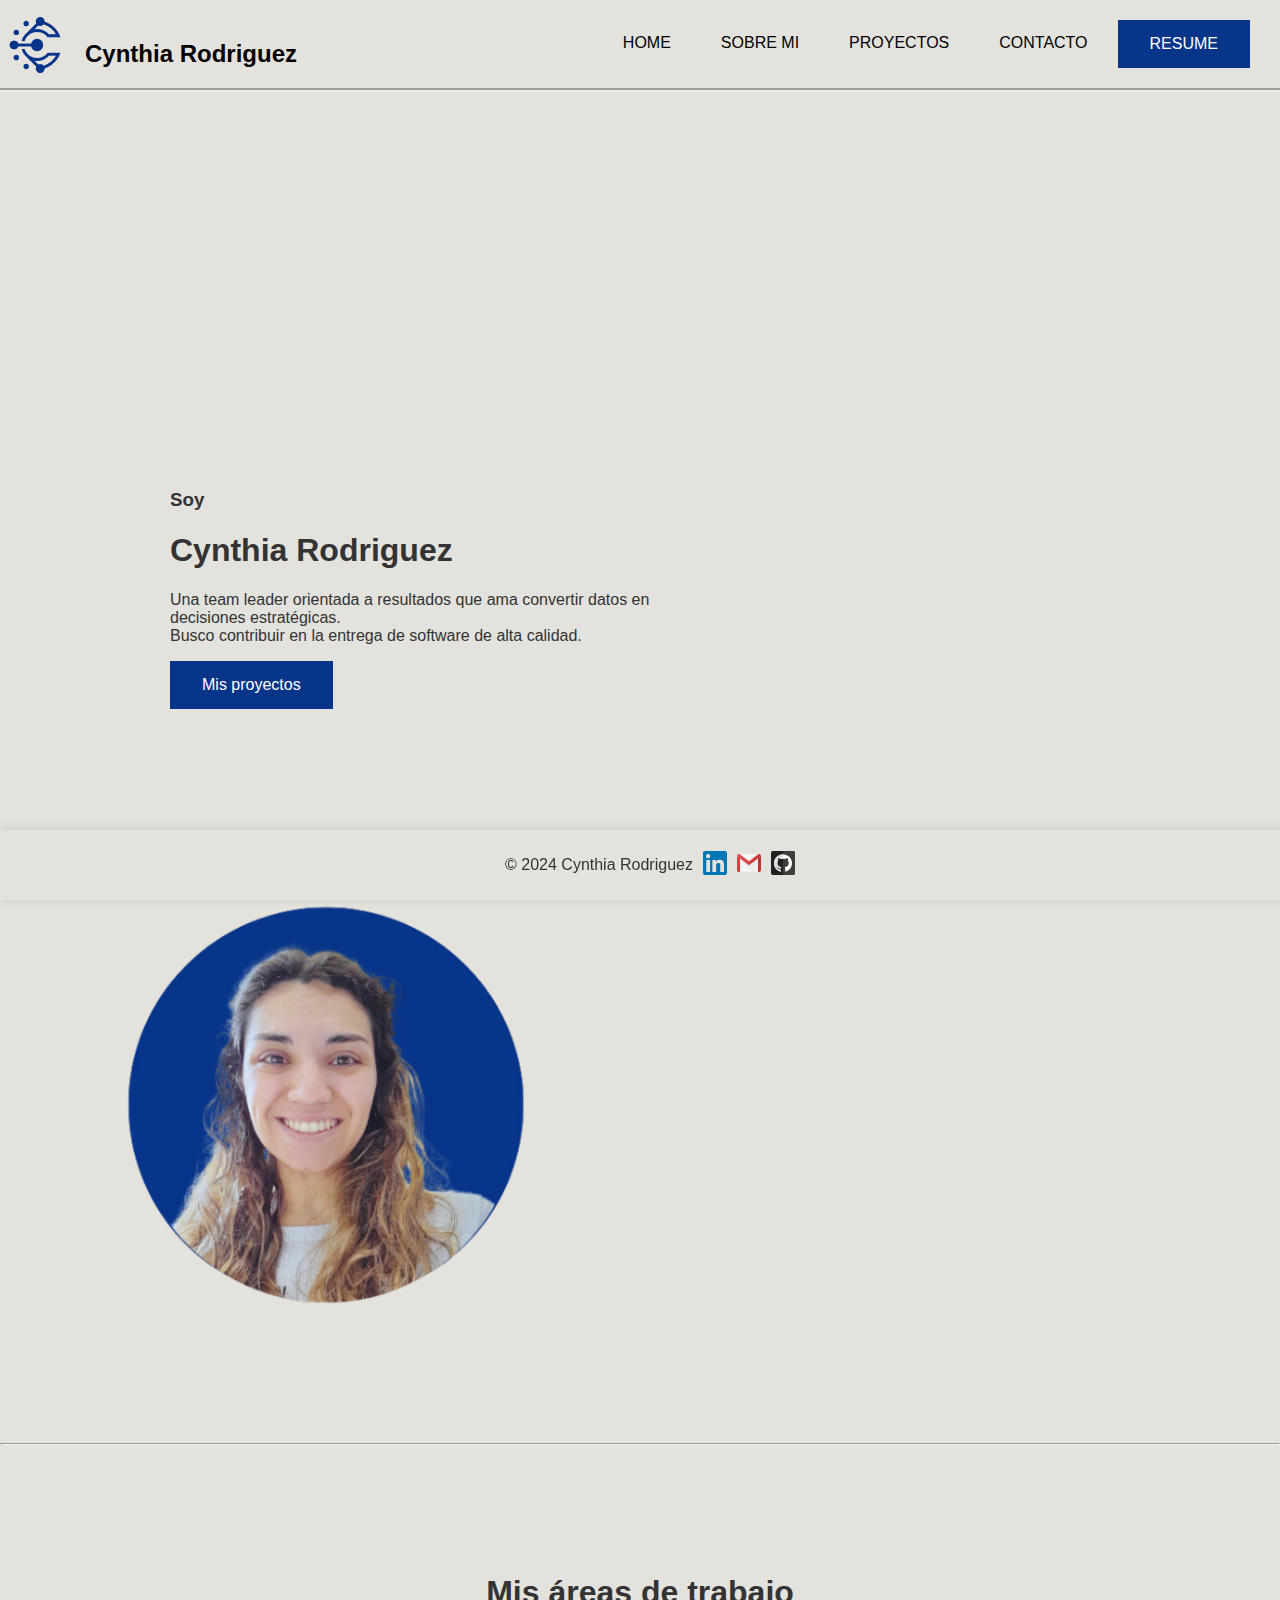
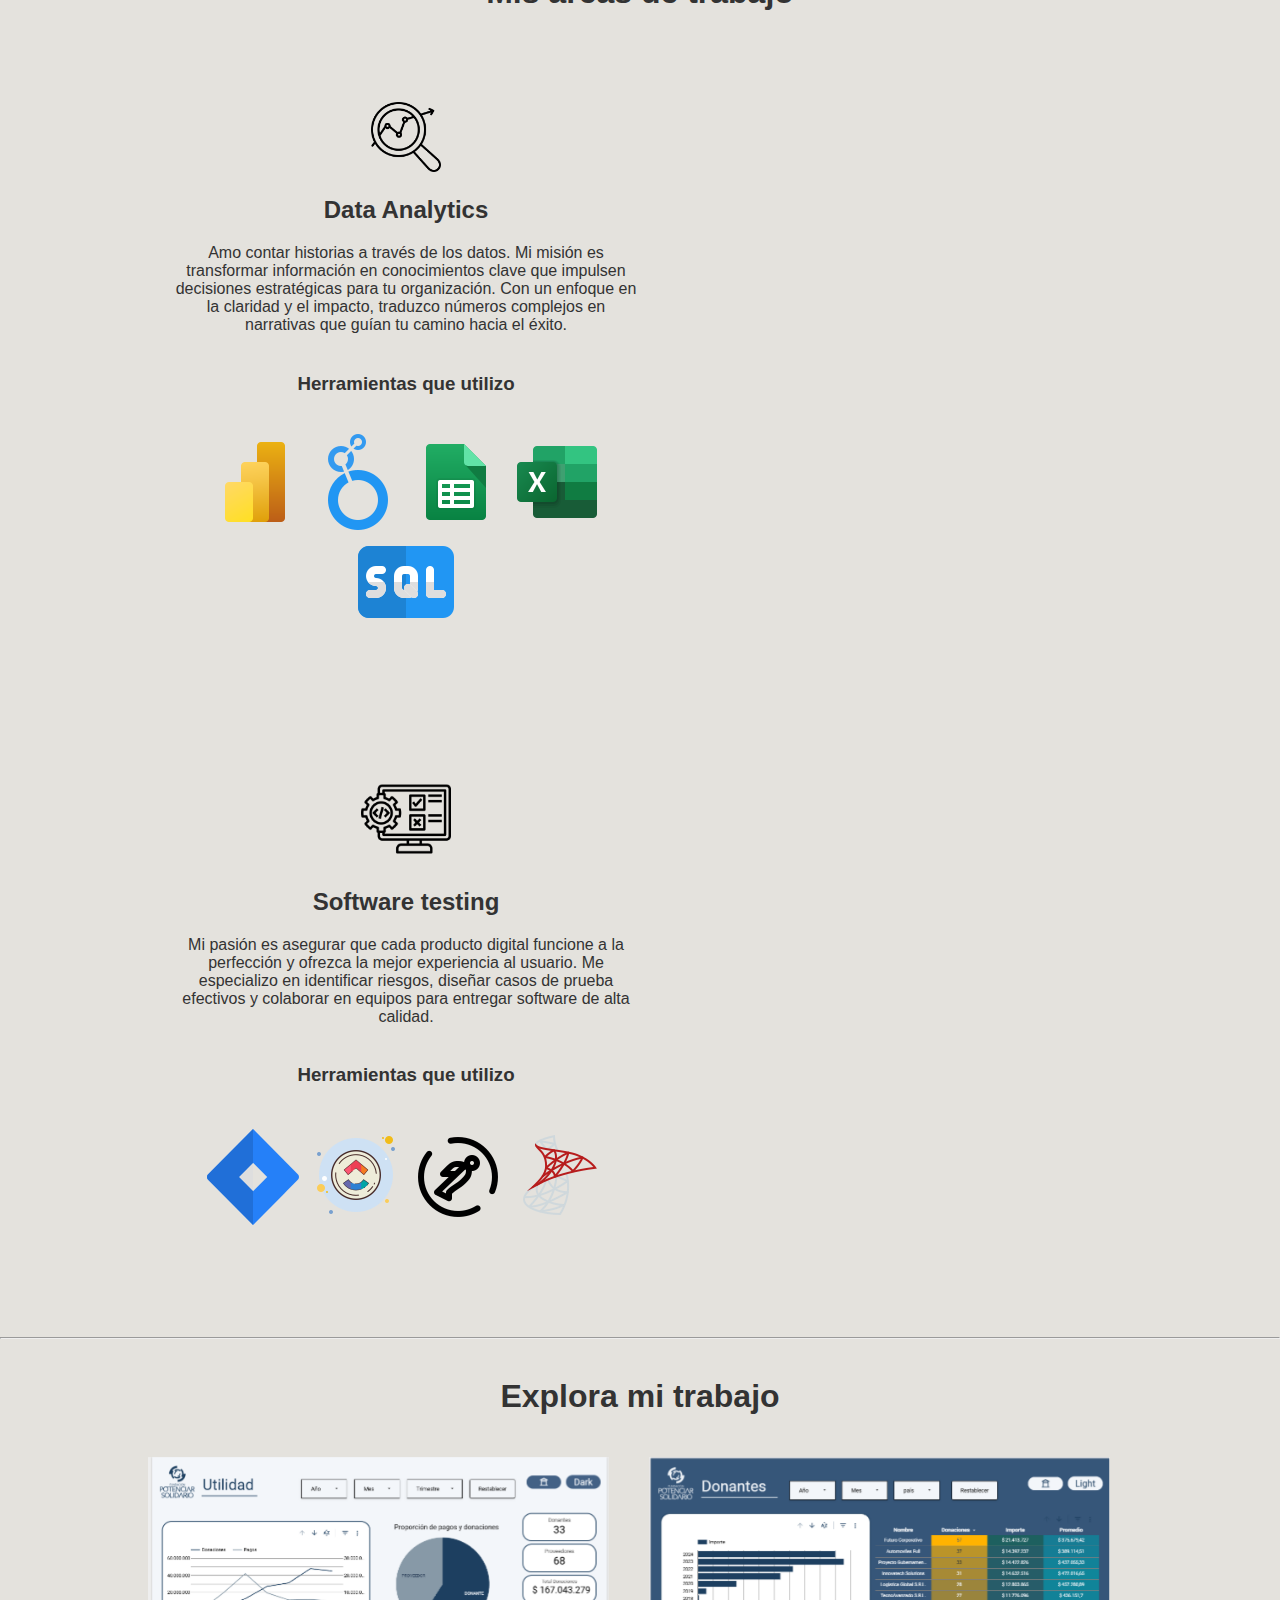
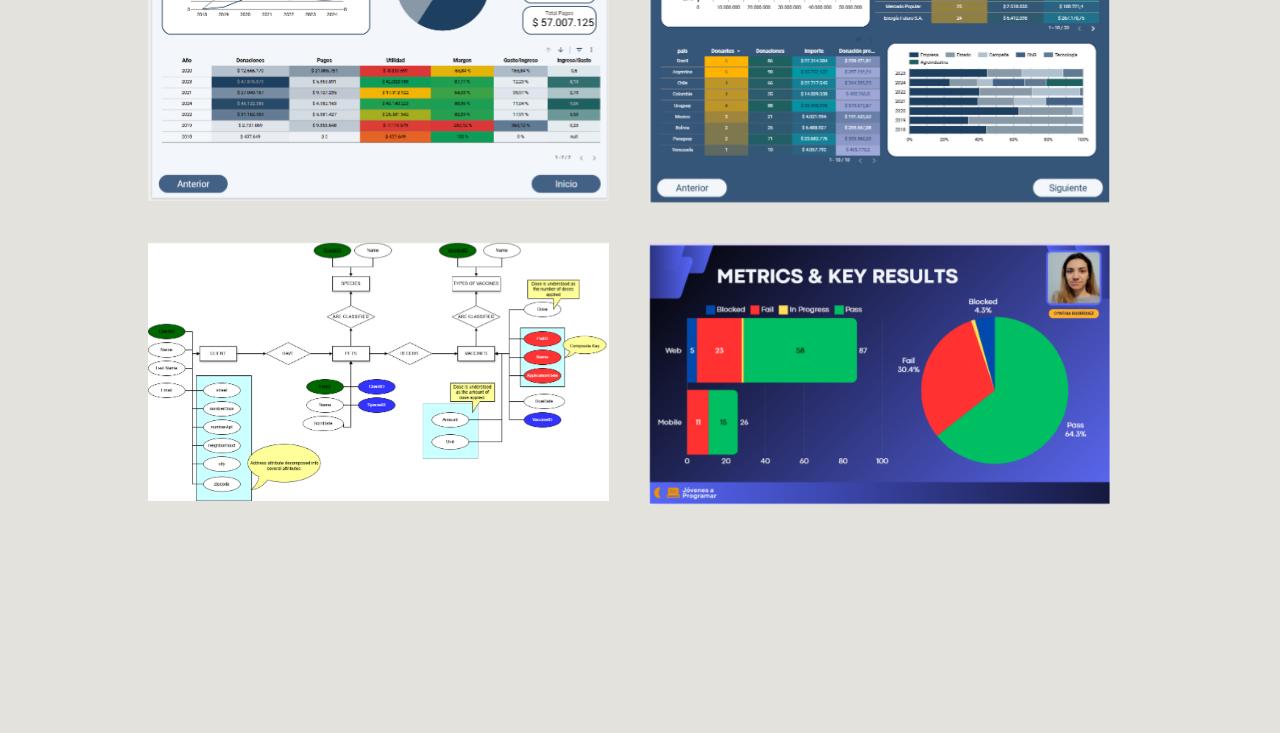
<file: index.html>
<!DOCTYPE html>
<html lang="es">

<head>
    <meta charset="UTF-8">
    <meta name="viewport" content="width=device-width, initial-scale=1.0">
    <title>Portfolio personal</title>
    <link rel="stylesheet" href="style.css">
    <style>
        
        /* Aseguramos que el HTML y el body ocupen el 100% de la altura de la página */
        html, body {
            height: 100%;
            margin: 0;
            display: flex;
            flex-direction: column;
        }

        /* El contenido principal ocupará el espacio disponible */
        .content {
            flex: 1;
        }

        /* El footer se coloca al final de la página */
        footer {
            background-color: #e4e2dd;
            padding: 10px;
            position: fixed;
            bottom: 0;
            width: 100%;
            display: flex;
            justify-content: center;  /* Distribuye el contenido a los lados */
            align-items: center;  /* Centra el contenido verticalmente */
            box-shadow: 0 -1px 10px rgba(0, 0, 0, 0.1);  /* Sombras opcionales */
        }

        footer a {
            margin-left: 10px;
        }


    </style>
</head>

<body>
    <header>
        <div class="header-content">
            <a href="index.html">
                <img src="images\logo sin fondo.png" alt="Logo personal">
            </a>
            <div style="margin-top: 20px;">
                <h2>Cynthia Rodriguez</h2>
            </div>
        </div>
        <div id="menu" style="display: flex;">
            <nav>
                <ul>
                    <li><a href="index.html">HOME</a></li>
                    <li><a href="about.html">SOBRE MI</a> </li>
                    <li><a href="projects.html">PROYECTOS</a></li>
                    <li><a href="contact.html">CONTACTO</a></li>
                    <a href="resume2.html">
                        <button type="button">RESUME</button>
                    </a>
                </ul>
            </nav>
        </div>
    </header>

    <section id="Presentacion" style="padding-top: 200px;">
    <div class="column2" style="margin-left: 100px; margin-top: 200px;">
        <h3>Soy</h3>
        <h1>Cynthia Rodriguez</h1>
        <p>Una team leader orientada a resultados que ama convertir datos en decisiones estratégicas.
            <br>Busco contribuir en la entrega de software de alta calidad.<br>
        </p>
        <a href="projects.html">
            <button type="button">Mis proyectos</button>
        </a>
    </div>
    <div class="column2">
        <img src="images\foto sin fondo.png" alt="Cynthia" style="height:auto; width: 600px;">
    </div>
    </section>

    <div class="separador">
        <hr>
    </div>

    <section id="áreas" style="padding-top: 100px; padding-bottom: 30px;">
    <div style="margin-left: 100px;">
        <div style="text-align: center; margin-right: 100px;">
            <h1>Mis áreas de trabajo</h1></div>
        <div class="column2" style="text-align: center;">
            <img src="images\business-analysis.png" alt="data analysis" style="height: auto; width: 70px;">
            <h2>Data Analytics</h2>
            <p>Amo contar historias a través de los datos. Mi misión es transformar información en conocimientos clave que impulsen decisiones estratégicas para tu organización. Con un enfoque en la claridad y el impacto, traduzco números complejos en narrativas que guían tu camino hacia el éxito. </p>
            <div>
                <h3 style="padding-bottom: 20px; padding-top: 20px;">Herramientas que utilizo</h3>
                <img src="[data-uri]" alt="power-bi-2021" title="Power BI" class="icono">
                <img src="[data-uri]" alt="google-looker" title="Looker Studio" class="icono">
                <img src="[data-uri]" alt="google-sheets--v1" title="Google Sheets" class="icono">
                <img src="[data-uri]" alt="microsoft-excel-2019" title="Microsoft Excel" class="icono">
                <img src="[data-uri]" alt="external-sql-a-domain-specific-language-for-programming-and-designed-for-managing-data-database-shadow-tal-revivo" title="SQL" class="icono">
            </div>
        </div>
        <div class="column2" style="text-align: center; justify-content: center;">
            <img src="images\pruebas.png" alt="Testing" style="height: auto; width: 90px;">
            <h2>Software testing</h2>
            <p>Mi pasión es asegurar que cada producto digital funcione a la perfección y ofrezca la mejor experiencia al usuario. Me especializo en identificar riesgos, diseñar casos de prueba efectivos y colaborar en equipos para entregar software de alta calidad.</p>
            <div>
                <h3 style="padding-bottom: 20px; padding-top: 20px;">Herramientas que utilizo</h3>
                <img src="[data-uri]" alt="external-jira-a-proprietary-issue-tracking-product-developed-by-atlassian-that-allows-bug-tracking-logo-shadow-tal-revivo" title="JIRA" class="icono">
                <img src="[data-uri]" alt="clickup" title="ClickUp" class="icono">
                <img src="[data-uri]" alt="postman-api" title="Postman" class="icono">
                <img src="[data-uri]" alt="microsoft-sql-server" title="SQL Server" class="icono">
            </div>
        </div>
    </div>
    </section>

    <div class="separador">
        <hr>
    </div>
    
    <section id="lastProjects">
        <div style="padding-bottom: 70%; padding-top: 10px;">
        <div style="text-align: center;">
            <h1>Explora mi trabajo</h1>
        </div>
        <div class="contenedora" style="margin-left: 10%;">
            <div class="column3">
                <img src="images\Captura de pantalla 2024-11-22 181943.png" alt="proyecto Potenciar Solidario" class="image" style="width:100%">
                <div class="middle">
                    <a href="dataproj.html">
                  <button type="button">PROYECTO POTENCIAR SOLIDARIO</button></a>
                </div>
            </div>
            <div class="column3">
                <img src="images\Captura de pantalla 2024-11-22 181915.png" alt="donantes potenciar solidario" class="image" style="width:100%">
                <div class="middle">
                    <a href="dataproj.html">
                    <button type="button">PROYECTO POTENCIAR SOLIDARIO</button></a>
                  </div>
            </div>
        </div>
        <div class="contenedora" style="margin-left: 10%;">
            <div class="column3">
                <img src="images\sugerenciaMER.drawio (1).png" alt="Proyecto Veterinaria Testing" class="image" style="width:100%">
                <div class="middle">
                    <a href="testingproj.html">
                    <button type="button">PROYECTO VETERINARIA</button></a>
                  </div>
            </div>
            <div class="column3">
                <img src="images\Captura de pantalla 2024-12-02 101845.png" alt="metrics and results" class="image" style="width:100%">
                <div class="middle">
                    <a href="testingproj.html">
                    <button type="button">PROYECTO VETERINARIA</button></a>
                  </div>
            </div>
        </div>
        </div>
    </section>


    <footer>
        <p>&copy; 2024 Cynthia Rodriguez</p>
        <a href="https://www.linkedin.com/in/cynthia-rose-rodriguez-duarte/" style="margin-left: 10px;">
            <img src="[data-uri]" alt="external-linkedin-in-logo-used-for-professional-networking-logo-color-tal-revivo">            </a>
        <a href="mailto:cynthiar.job@gmail.com" style="margin-left: 10px;">
            <img src="[data-uri]" alt="external-Gmail-logos-and-brands-those-icons-flat-those-icons">        </a>
        <a href="https://github.com/CynthiaDataAndTesting" style="margin-left: 10px;">
            <img src="[data-uri]" alt="external-github-community-for-software-building-and-testing-online-logo-shadow-tal-revivo">
        </a>
        </footer>
    <script>
        // Seleccionar el header
        const header = document.querySelector('header');
    
        // Agregar un listener para el evento de scroll
        window.addEventListener('scroll', () => {
          if (window.scrollY > 10) {
            header.style.boxShadow = '0 8px 15px rgba(0, 0, 0, 0.4)';
          } else {
            header.style.boxShadow = 'none';
          }
        });
      </script>

      <script>
        const menuToggle = document.querySelector(".menu-toggle");
const navLinks = document.querySelector(".ul");

menuToggle.addEventListener("click", () => {
    navLinks.classList.toggle("active");
});

      </script>

</body>

</html>
</file>
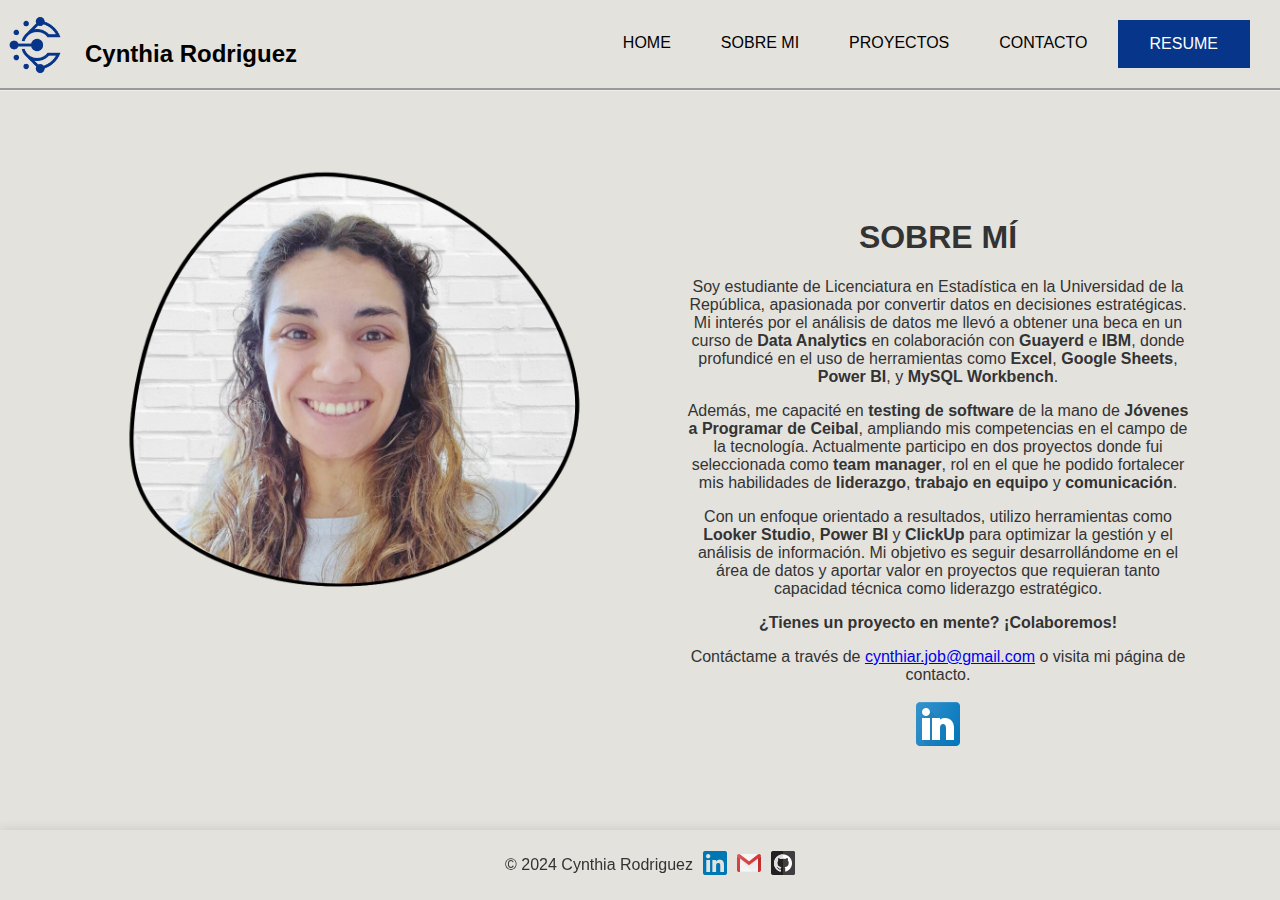
<file: about.html>
<!DOCTYPE html>
<html lang="es">

<head>
    <meta charset="UTF-8">
    <meta name="viewport" content="width=device-width, initial-scale=1.0">
    <title>Portfolio personal</title>
    <link rel="stylesheet" href="style.css">

    <style>
        /* Aseguramos que el HTML y el body ocupen el 100% de la altura de la página */
        html, body {
            height: 100%;
            margin: 0;
            display: flex;
            flex-direction: column;
        }

        /* El contenido principal ocupará el espacio disponible */
        .content {
            flex: 1;
        }

        footer {
            background-color: #e4e2dd;
            padding: 10px;
            position: fixed;
            bottom: 0;
            width: 100%;
            display: flex;
            justify-content: center;  /* Distribuye el contenido a los lados */
            align-items: center;  /* Centra el contenido verticalmente */
            box-shadow: 0 -1px 10px rgba(0, 0, 0, 0.1);  /* Sombras opcionales */
        }
        footer a {
            margin-left: 10px;
        }
    </style>
</head>

<body>
    <header>
        
        <div class="header-content">
            <a href="index.html">
                <img src="images\logo sin fondo.png" alt="Logo personal">
            </a>
            <div style="margin-top: 20px;">
                <h2>Cynthia Rodriguez</h2>
            </div>
        </div>
        <div>
            <nav>
                <ul>
                    <li><a href="index.html">HOME</a></li>
                    <li><a href="about.html">SOBRE MI</a> </li>
                    <li><a href="projects.html">PROYECTOS</a></li>
                    <li><a href="contact.html">CONTACTO</a></li>
                    <a href="resume2.html">
                        <button type="button">RESUME</button>
                    </a>
                </ul>
            </nav>
        </div>
    </header>


    <section id="sobre_mi" style="padding-top: 10%;">
        <div class="about">
    <div class="column2" style="text-align: left; padding-left: 100px; padding-top: 0px;">
        <img src="images\about me.png" alt="Sobre Cynthia" style="height: auto; width: 600px;">
    </div>
    <div class="column2" style="text-align: center; padding-left: 0; padding-top: 70px;">
        <h1>SOBRE MÍ</h1>
        <p>Soy estudiante de Licenciatura en Estadística en la Universidad de la República, apasionada por convertir datos en decisiones estratégicas. Mi interés por el análisis de datos me llevó a obtener una beca en un curso de <strong>Data Analytics</strong>  en colaboración con <strong>Guayerd</strong>  e <strong>IBM</strong>, donde profundicé en el uso de herramientas como <strong>Excel</strong>, <strong> Google Sheets</strong>, <strong> Power BI</strong>, y <strong> MySQL Workbench</strong>.</p>
        <p>Además, me capacité en <strong>testing de software</strong> de la mano de <strong>Jóvenes a Programar de Ceibal</strong>, ampliando mis competencias en el campo de la tecnología. Actualmente participo en dos proyectos donde fui seleccionada como <strong>team manager</strong>, rol en el que he podido fortalecer mis habilidades de <strong>liderazgo</strong>, <strong>trabajo en equipo</strong> y <strong>comunicación</strong>.</p>
        <p>Con un enfoque orientado a resultados, utilizo herramientas como <strong>Looker Studio</strong>, <strong>Power BI</strong>  y <strong>ClickUp</strong>  para optimizar la gestión y el análisis de información. Mi objetivo es seguir desarrollándome en el área de datos y aportar valor en proyectos que requieran tanto capacidad técnica como liderazgo estratégico.</p>
        <p><strong>¿Tienes un proyecto en mente? ¡Colaboremos!</strong></p>
        <p>Contáctame a través de <a href="mailto:cynthiar.job@gmail.com">cynthiar.job@gmail.com</a> o visita mi página de contacto.</p>
        <a href="https://www.linkedin.com/in/cynthia-rose-rodriguez-duarte/">
        <img src="[data-uri]" alt="external-LinkedIn-Logo-social-media-those-icons-flat-those-icons">
        </a>
    </div>
</div>
 </section>


<footer>
    <p>&copy; 2024 Cynthia Rodriguez</p>
    <a href="https://www.linkedin.com/in/cynthia-rose-rodriguez-duarte/" style="margin-left: 10px;">
        <img src="[data-uri]" alt="external-linkedin-in-logo-used-for-professional-networking-logo-color-tal-revivo">            </a>
    <a href="mailto:cynthiar.job@gmail.com" style="margin-left: 10px;">
        <img src="[data-uri]" alt="external-Gmail-logos-and-brands-those-icons-flat-those-icons">        </a>
    <a href="https://github.com/CynthiaDataAndTesting" style="margin-left: 10px;">
        <img src="[data-uri]" alt="external-github-community-for-software-building-and-testing-online-logo-shadow-tal-revivo">
    </a>
    </div>
</footer>


</body>
</html>
</file>
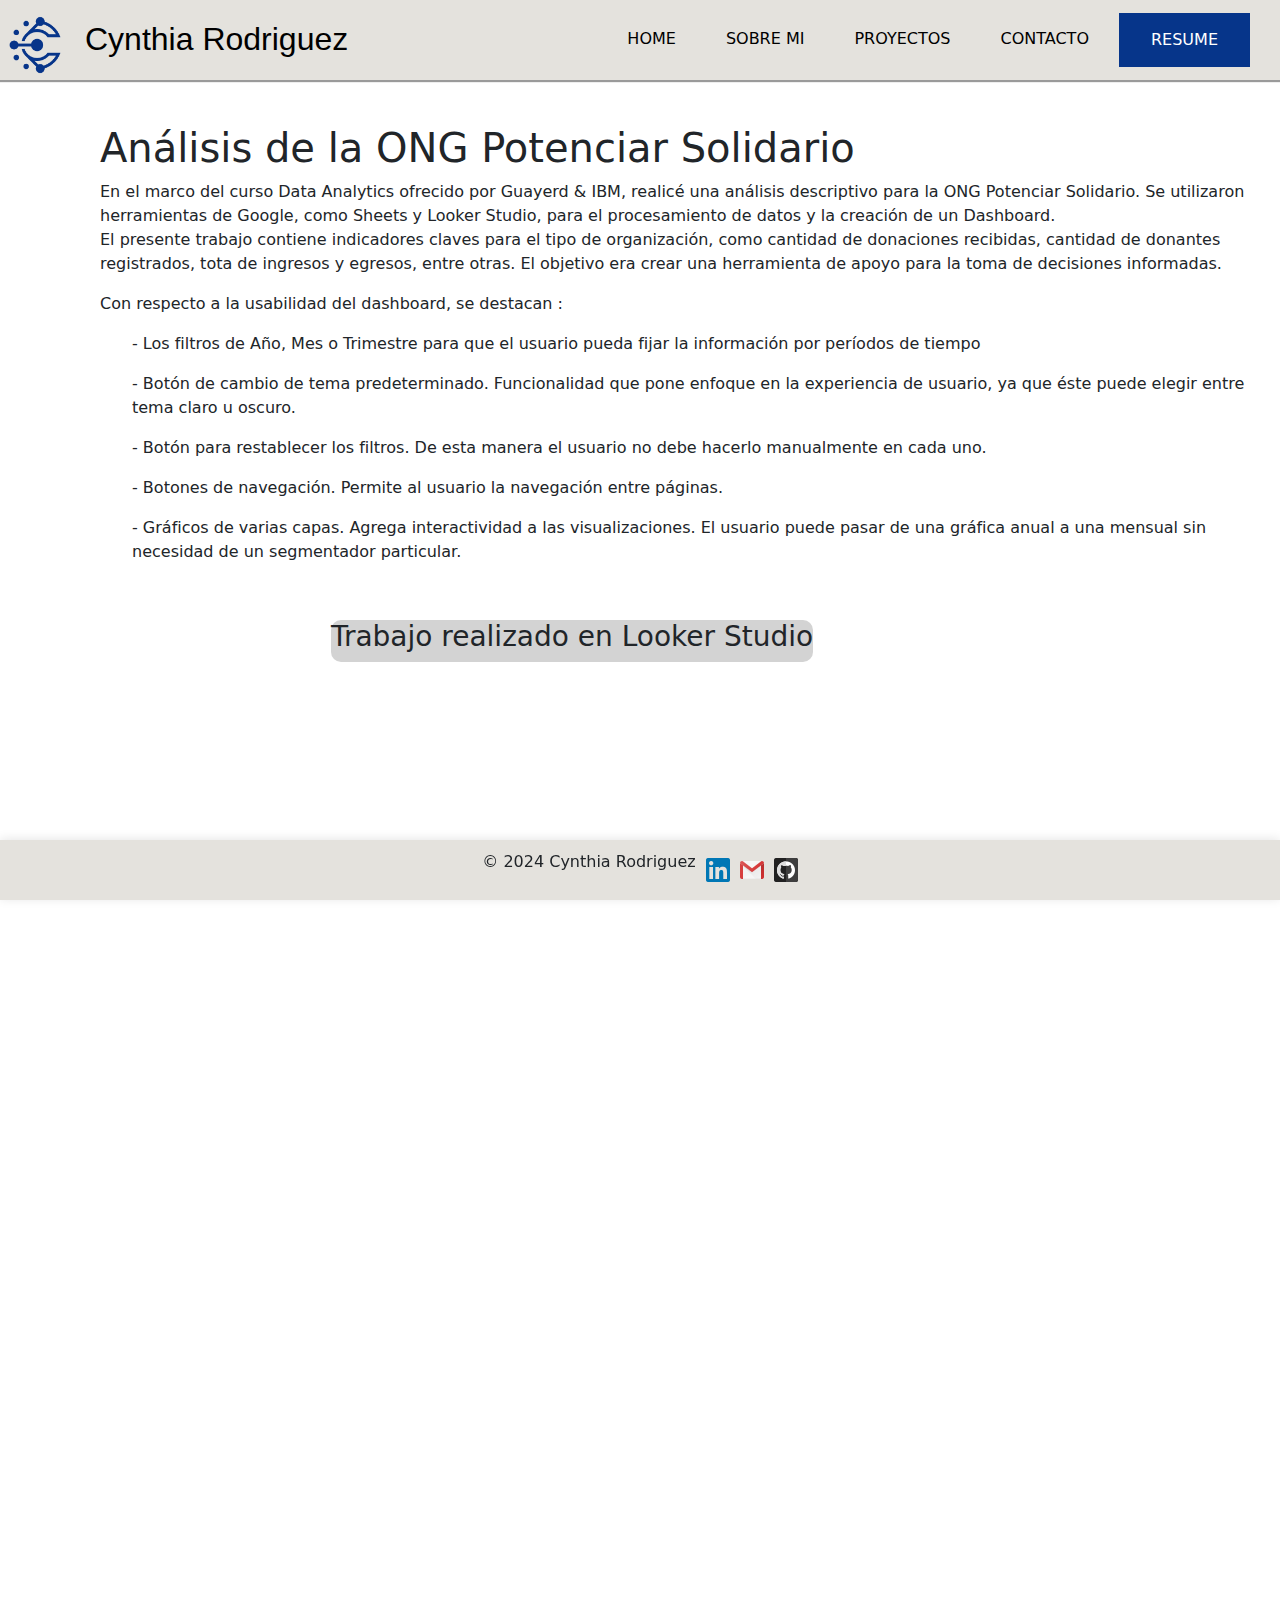
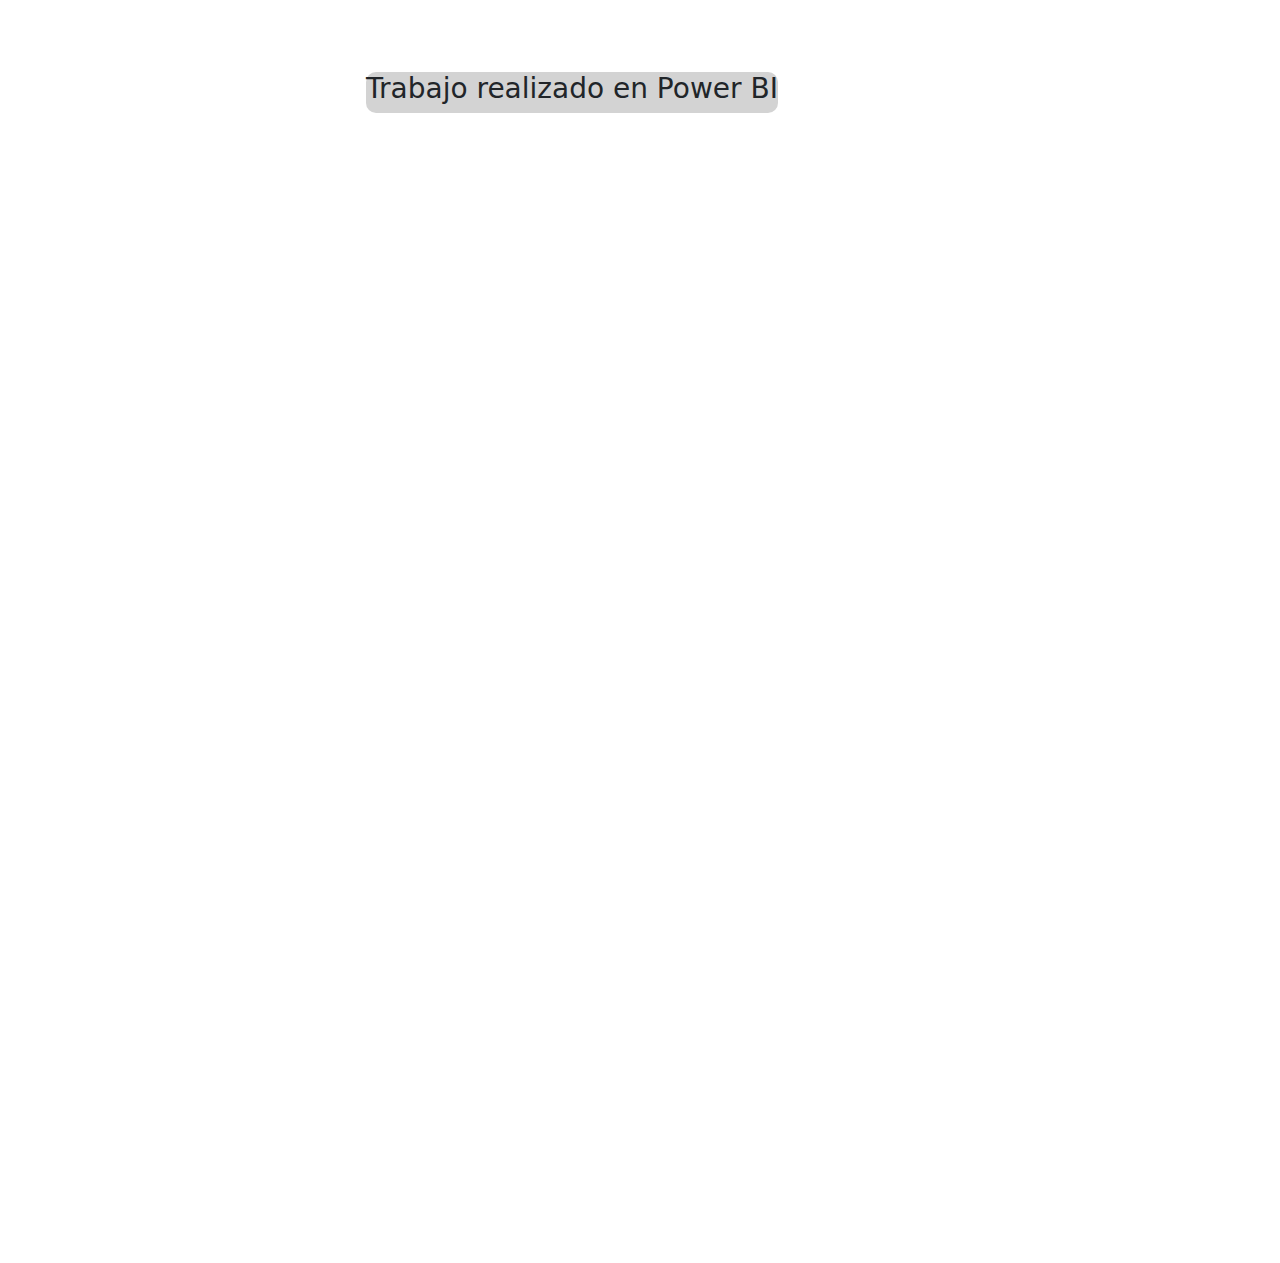
<file: dataproj.html>
!DOCTYPE html>
<html lang="es">

<head>
    <meta charset="UTF-8">
    <meta name="viewport" content="width=device-width, initial-scale=1.0">
    <title>Portfolio personal</title>
    <link rel="stylesheet" href="style.css">
    <link href="https://cdn.jsdelivr.net/npm/bootstrap@5.3.2/dist/css/bootstrap.min.css" rel="stylesheet">
    <script src="https://cdn.jsdelivr.net/npm/bootstrap@5.3.2/dist/js/bootstrap.bundle.min.js"></script>

    <style>
        /* Aseguramos que el HTML y el body ocupen el 100% de la altura de la página */
        html, body {
            height: 100%;
            margin: 0;
            display: flex;
            flex-direction: column;
        }

        /* El contenido principal ocupará el espacio disponible */
        .content {
            flex: 1;
        }

        /* El footer se coloca al final de la página */
        footer {
            background-color: #e4e2dd;
            padding: 10px;
            position: fixed;
            bottom: 0;
            width: 100%;
            display: flex;
            justify-content: center;  /* Distribuye el contenido a los lados */
            align-items: center;  /* Centra el contenido verticalmente */
            box-shadow: 0 -1px 10px rgba(0, 0, 0, 0.1);  /* Sombras opcionales */
        }

        footer a {
            margin-left: 10px;
        }
    </style>
</head>

<body>
    <header>
        <div class="header-content">
            <a href="index.html">
                <img src="images\logo sin fondo.png" alt="Logo personal">
            </a>
            <div style="margin-top: 20px;">
                <h2>Cynthia Rodriguez</h2>
            </div>
           
        </div>
        <div>
            <nav>
                <ul>
                    <li><a href="index.html">HOME</a></li>
                    <li><a href="about.html">SOBRE MI</a> </li>
                    <li><a href="projects.html">PROYECTOS</a></li>
                    <li><a href="contact.html">CONTACTO</a></li>
                    <a href="resume2.html">
                        <button type="button">RESUME</button>
                    </a>
                </ul>
            </nav>
        </div>
       
    </header>

    
<main style="padding-top: 100px;">
    <div class="estudio">
    <div >
        <h1>Análisis de la ONG Potenciar Solidario</h1>
        <p>En el marco del curso Data Analytics ofrecido por Guayerd & IBM, realicé una análisis descriptivo para la ONG Potenciar Solidario. Se utilizaron herramientas de Google, como Sheets y Looker Studio, para el procesamiento de datos y la creación de un Dashboard. 
           <br> El presente trabajo contiene indicadores claves para el tipo de organización, como cantidad de donaciones recibidas, cantidad de donantes registrados, tota de ingresos y egresos, entre otras. El objetivo era crear una herramienta de apoyo para la toma de decisiones informadas. <br>
           <p>Con respecto a la usabilidad del dashboard, se destacan :</p>
           <ul>
                <p>- Los filtros de Año, Mes o Trimestre para que el usuario pueda fijar la información por períodos de tiempo</p>
                <p>- Botón de cambio de tema predeterminado. Funcionalidad que pone enfoque en la experiencia de usuario, ya que éste puede elegir entre tema claro u oscuro.</p>
                <p>- Botón para restablecer los filtros. De esta manera el usuario no debe hacerlo manualmente en cada uno.</p>
                <p>- Botones de navegación. Permite al usuario la navegación entre páginas.</p>
                <p>- Gráficos de varias capas. Agrega interactividad a las visualizaciones. El usuario puede pasar de una gráfica anual a una mensual sin necesidad de un segmentador particular.</p>
           </ul>
    </div>
    
    <div class="trabajo">
        <div class="cartel">
            <h3>Trabajo realizado en Looker Studio</h3>
        </div>
        <div class="muestra">
        <iframe width="1200" height="950" src="https://lookerstudio.google.com/embed/reporting/c446b0f8-6a2f-4357-9931-c42c37d0f8d7/page/p_wqdnj7zfld" frameborder="0" style="border:0" allowfullscreen sandbox="allow-storage-access-by-user-activation allow-scripts allow-same-origin allow-popups allow-popups-to-escape-sandbox"></iframe>
    </div>
    </div>

    <div class="trabajo">
        <div class="cartel">
            <h3>Trabajo realizado en Power BI</h3>
        </div>
    <div class="muestra">
        <iframe title="Dashboard_Potenciar" width="1200" height="950" src="https://app.powerbi.com/view?r=eyJrIjoiZGJiMDExZmItNGQ0NC00NzU2LWIyMDEtMTk2NWRlYTFiZGNmIiwidCI6IjllOWE4ZWYxLThmMDAtNDAzZi1hYjc5LTYxYWRmYmJkMjlhZiIsImMiOjR9" frameborder="0" allowFullScreen="true"></iframe>        <div style="margin-bottom: 10%; padding-top: 5% ;">
    </div>
</div>
</div>
</main>

<footer>
    <p>&copy; 2024 Cynthia Rodriguez</p>
    <a href="https://www.linkedin.com/in/cynthia-rose-rodriguez-duarte/" style="margin-left: 10px;">
        <img src="[data-uri]" alt="external-linkedin-in-logo-used-for-professional-networking-logo-color-tal-revivo">            </a>
    <a href="mailto:cynthiar.job@gmail.com" style="margin-left: 10px;">
        <img src="[data-uri]" alt="external-Gmail-logos-and-brands-those-icons-flat-those-icons">        </a>
    <a href="https://github.com/CynthiaDataAndTesting" style="margin-left: 10px;">
        <img src="[data-uri]" alt="external-github-community-for-software-building-and-testing-online-logo-shadow-tal-revivo">
    </a>
</footer>


    <script>
        // Seleccionar el header
        const header = document.querySelector('header');
    
        // Agregar un listener para el evento de scroll
        window.addEventListener('scroll', () => {
          if (window.scrollY > 10) {
            header.style.boxShadow = '0 8px 15px rgba(0, 0, 0, 0.4)';
          } else {
            header.style.boxShadow = 'none';
          }
        });
      </script>

</body>

</html>
</file>
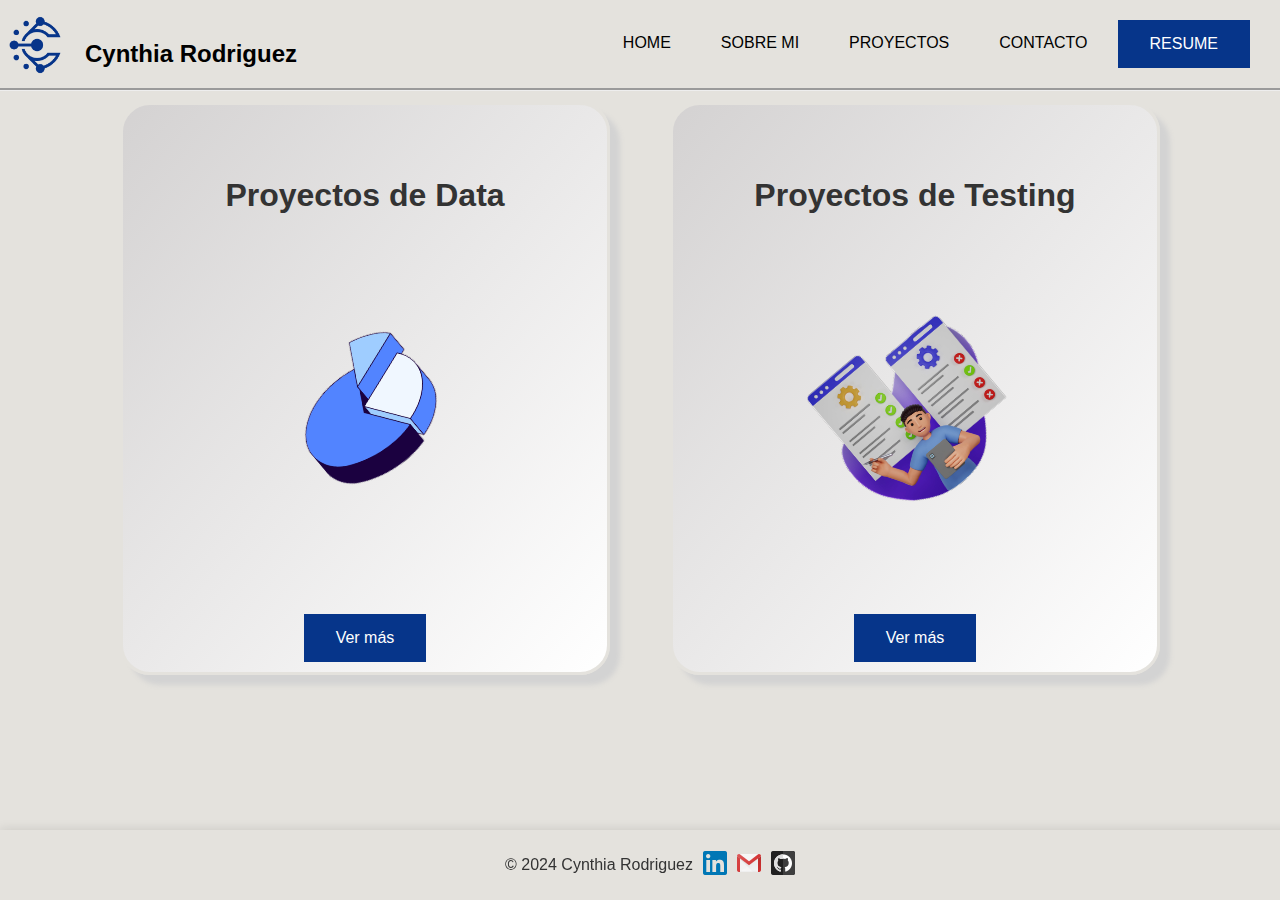
<file: projects.html>
<!DOCTYPE html>
<html lang="es">

<head>
    <meta charset="UTF-8">
    <meta name="viewport" content="width=device-width, initial-scale=1.0">
    <title>Portfolio personal</title>
    <link rel="stylesheet" href="style.css">
    <style>
        /* Aseguramos que el HTML y el body ocupen el 100% de la altura de la página */
        html, body {
            height: 100%;
            margin: 0;
            display: flex;
            flex-direction: column;
        }

        /* El contenido principal ocupará el espacio disponible */
        .content {
            flex: 1;
        }

        /* El footer se coloca al final de la página */
        footer {
            background-color: #e4e2dd;
            padding: 10px;
            position: fixed;
            bottom: 0;
            width: 100%;
            display: flex;
            justify-content: center;  /* Distribuye el contenido a los lados */
            align-items: center;  /* Centra el contenido verticalmente */
            box-shadow: 0 -1px 10px rgba(0, 0, 0, 0.1);  /* Sombras opcionales */
        }

        footer a {
            margin-left: 10px;
        }
    </style>
</head>

<body>
    <header>
        
        <div class="header-content">
            <a href="index.html">
                <img src="images\logo sin fondo.png" alt="Logo personal">
            </a>
            <div style="margin-top: 20px;">
                <h2>Cynthia Rodriguez</h2>
            </div>
        </div>
        <div>
            <nav>
                <ul>
                    <li><a href="index.html">HOME</a></li>
                    <li><a href="about.html">SOBRE MI</a> </li>
                    <li><a href="projects.html">PROYECTOS</a></li>
                    <li><a href="contact.html">CONTACTO</a></li>
                    <a href="resume2.html">
                        <button type="button">RESUME</button>
                    </a>
                </ul>
            </nav>
        </div>
    </header>



<section id="Proyectos">
    <div class="tipo">
        <h1>Proyectos de Data</h1>
        <a href="dataproj.html">
            <img id="chart" src="images\grafica.svg" alt="gráfica" style="height: 300px;">
        </a>
      
        <div class="contenidopro">
            <a href="dataproj.html">
            <button type="button">Ver más</button> </a>
        </div>
    </div>

    <div class="tipo">
        <h1>Proyectos de Testing</h1>
        <a href="testingproj.html">
            <img id="test" src="images\test.svg" alt="testing" style="height: 300px;">
        </a>
        <div class="contenidopro">
            <a href="testingproj.html">
            <button type="button">Ver más</button></a>
        </div>
    </div>
</section>

<footer>
    <p>&copy; 2024 Cynthia Rodriguez</p>
    <a href="https://www.linkedin.com/in/cynthia-rose-rodriguez-duarte/" style="margin-left: 10px;">
        <img src="[data-uri]" alt="external-linkedin-in-logo-used-for-professional-networking-logo-color-tal-revivo">            </a>
    <a href="mailto:cynthiar.job@gmail.com" style="margin-left: 10px;">
        <img src="[data-uri]" alt="external-Gmail-logos-and-brands-those-icons-flat-those-icons">        </a>
    <a href="https://github.com/CynthiaDataAndTesting" style="margin-left: 10px;">
        <img src="[data-uri]" alt="external-github-community-for-software-building-and-testing-online-logo-shadow-tal-revivo">
    </a>
</footer>

<script>
    // Seleccionar el header
    const header = document.querySelector('header');

    // Agregar un listener para el evento de scroll
    window.addEventListener('scroll', () => {
      if (window.scrollY > 10) {
        header.style.boxShadow = '0 8px 15px rgba(0, 0, 0, 0.4)';
      } else {
        header.style.boxShadow = 'none';
      }
    });
  </script>

</body>

</html>
</file>
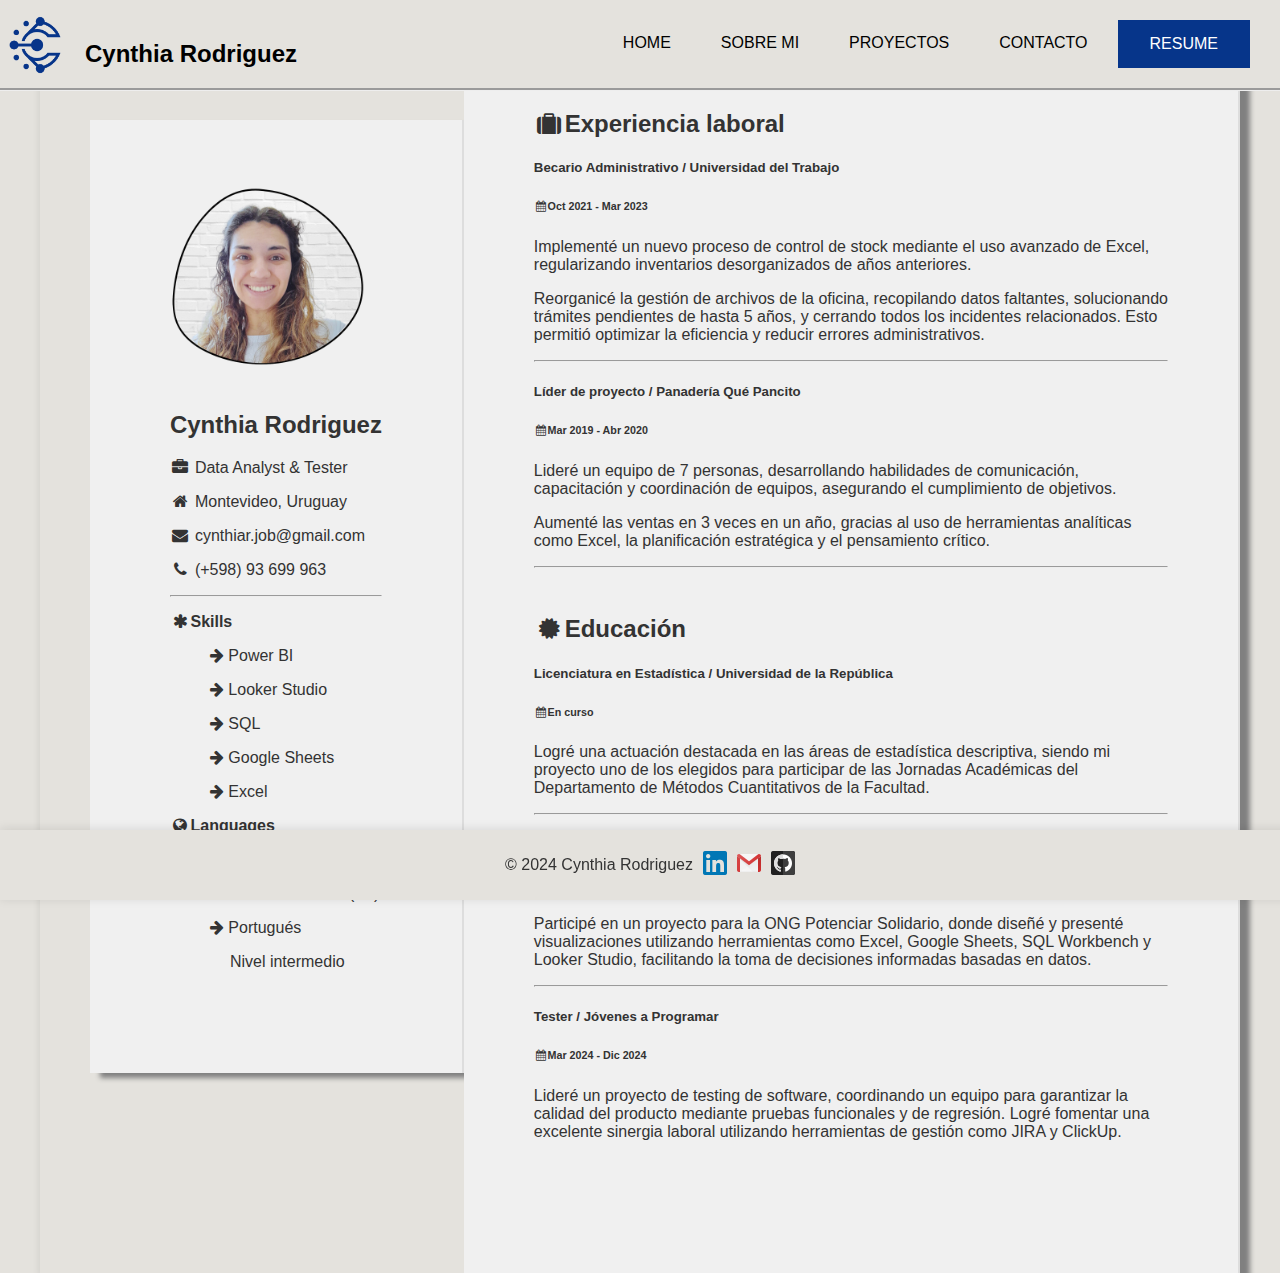
<file: resume2.html>
<!DOCTYPE html>
<html lang="es">

<head>
    <meta charset="UTF-8">
    <meta name="viewport" content="width=device-width, initial-scale=1.0">
    <title>Portfolio personal</title>
    <link rel="stylesheet" href="style.css">
    <link rel="stylesheet" href="https://cdnjs.cloudflare.com/ajax/libs/font-awesome/4.7.0/css/font-awesome.min.css">
    <style>
        /* Aseguramos que el HTML y el body ocupen el 100% de la altura de la página */
        html, body {
            height: 100%;
            margin: 0;
            display: flex;
            flex-direction: column;
        }

        /* El contenido principal ocupará el espacio disponible */
        .content {
            flex: 1;
        }

        footer {
            background-color: #e4e2dd;
            padding: 10px;
            position: fixed;
            bottom: 0;
            width: 100%;
            display: flex;
            justify-content: center;  /* Distribuye el contenido a los lados */
            align-items: center;  /* Centra el contenido verticalmente */
            box-shadow: 0 -1px 10px rgba(0, 0, 0, 0.1);  /* Sombras opcionales */
        }
        footer a {
            margin-left: 10px;
        }
    </style>
</head>

<body>
    <header>
        
        <div class="header-content">
            <a href="index.html">
                <img src="images\logo sin fondo.png" alt="Logo personal">
            </a>
            <div style="margin-top: 20px;">
                <h2>Cynthia Rodriguez</h2>
            </div>
        </div>
        <div>
            <nav>
                <ul>
                    <li><a href="index.html">HOME</a></li>
                    <li><a href="about.html">SOBRE MI</a> </li>
                    <li><a href="projects.html">PROYECTOS</a></li>
                    <li><a href="contact.html">CONTACTO</a></li>
                    <a href="resume2.html">
                        <button type="button">RESUME</button>
                    </a>
                </ul>
            </nav>
        </div>
    </header>

    <div class="cv_container">

   <div class="lateral">

   <div>
     <img src="images\about me.png" alt="Cynthia" style="width: 80%; height: auto; margin-left: 20px;">
   </div>
   <div>
    <h2>Cynthia Rodriguez</h2>
    <div class="w3-container">
        <p><i class="fa fa-briefcase fa-fw w3-margin-right w3-large w3-text-teal"></i> Data Analyst & Tester</p>
        <p><i class="fa fa-home fa-fw w3-margin-right w3-large w3-text-teal"></i> Montevideo, Uruguay</p>
        <p><i class="fa fa-envelope fa-fw w3-margin-right w3-large w3-text-teal"></i> cynthiar.job@gmail.com</p>
        <p><i class="fa fa-phone fa-fw w3-margin-right w3-large w3-text-teal"></i> (+598) 93 699 963</p>
        <hr>

        <p class="w3-large"><b><i class="fa fa-asterisk fa-fw w3-margin-right w3-text-teal"></i>Skills</b></p>
        <ul>
            <p>
                <i class="fa fa-arrow-right"></i> Power BI</p>
            <p>
                <i class="fa fa-arrow-right"></i> Looker Studio</p>
            <p>
                <i class="fa fa-arrow-right"></i> SQL</p>
            <p>
                <i class="fa fa-arrow-right"></i> Google Sheets</p>
             <p>
                <i class="fa fa-arrow-right"></i> Excel</p>
        </ul>
        
        <p class="w3-large w3-text-theme"><b><i class="fa fa-globe fa-fw w3-margin-right w3-text-teal"></i>Languages</b></p>
        <ul>
            <p>
                <i class="fa fa-arrow-right"></i> English</p>
          <p style="margin-left: 20px;">Nivel intermedio (B1)</p>
            <p>
                <i class="fa fa-arrow-right"></i> Portugués</p>
            <p style="margin-left: 20px;">Nivel intermedio</p>
        </ul>
        
        <br>
      </div>
    </div><br>
   </div>

   <div class="derecho">
    <div >
        <h2 class="w3-text-grey w3-padding-16"><i class="fa fa-suitcase fa-fw w3-margin-right w3-xxlarge w3-text-teal"></i>Experiencia laboral</h2>
        <div>
            <h5 class="w3-opacity"><b>Becario Administrativo / Universidad del Trabajo</b></h5>
            <h6 class="w3-text-teal"><i class="fa fa-calendar fa-fw w3-margin-right"></i>Oct 2021 - Mar 2023</h6>
            <p>Implementé un nuevo proceso de control de stock mediante el uso avanzado de Excel, regularizando inventarios desorganizados de años anteriores.</p>
             <p>Reorganicé la gestión de archivos de la oficina, recopilando datos faltantes, solucionando trámites pendientes de hasta 5 años, y cerrando todos los incidentes relacionados. Esto permitió optimizar la eficiencia y reducir errores administrativos.</p>
            <hr>
          </div>
          <div class="w3-container">
            <h5 class="w3-opacity"><b>Líder de proyecto / Panadería Qué Pancito</b></h5>
            <h6 class="w3-text-teal"><i class="fa fa-calendar fa-fw w3-margin-right"></i>Mar 2019 - Abr 2020</h6>
            <p>Lideré un equipo de 7 personas, desarrollando habilidades de comunicación, capacitación y coordinación de equipos, asegurando el cumplimiento de objetivos. </p>
            <p>Aumenté las ventas en 3 veces en un año, gracias al uso de herramientas analíticas como Excel, la planificación estratégica y el pensamiento crítico.</p>
            <hr>
          </div>
    </div>

    <div>
        <h2 class="w3-text-grey w3-padding-16"><i class="fa fa-certificate fa-fw w3-margin-right w3-xxlarge w3-text-teal"></i>Educación</h2>
        <div class="w3-container">
            <h5 class="w3-opacity"><b>Licenciatura en Estadística / Universidad de la República</b></h5>
            <h6 class="w3-text-teal"><i class="fa fa-calendar fa-fw w3-margin-right"></i>En curso</h6>
            <p>Logré una actuación destacada en las áreas de estadística descriptiva, siendo mi proyecto uno de los elegidos para participar de las Jornadas Académicas del Departamento de Métodos Cuantitativos de la Facultad.</p>
            <hr>
          </div>
          <div class="w3-container">
            <h5 class="w3-opacity"><b>Data Analyst / Guayerd & IBM</b></h5>
            <h6 class="w3-text-teal"><i class="fa fa-calendar fa-fw w3-margin-right"></i>Ago 2024 - Nov 2024</h6>
            <p>Participé en un proyecto para la ONG Potenciar Solidario, donde diseñé y presenté visualizaciones utilizando herramientas como Excel, Google Sheets, SQL Workbench y Looker Studio, facilitando la toma de decisiones informadas basadas en datos.</p>
            <hr>
          </div>
          <div class="w3-container">
            <h5 class="w3-opacity"><b>Tester / Jóvenes a Programar</b></h5>
            <h6 class="w3-text-teal"><i class="fa fa-calendar fa-fw w3-margin-right"></i>Mar 2024 - Dic 2024</h6>
            <p>Lideré un proyecto de testing de software, coordinando un equipo para garantizar la calidad del producto mediante pruebas funcionales y de regresión. Logré fomentar una excelente sinergia laboral utilizando herramientas de gestión como JIRA y ClickUp.</p><br>
          </div>
    </div>
   </div>

   </div>

</div>
    <footer>
        <p>&copy; 2024 Cynthia Rodriguez</p>
        <a href="https://www.linkedin.com/in/cynthia-rose-rodriguez-duarte/" style="margin-left: 10px;">
            <img src="[data-uri]" alt="external-linkedin-in-logo-used-for-professional-networking-logo-color-tal-revivo">            </a>
        <a href="mailto:cynthiar.job@gmail.com" style="margin-left: 10px;">
            <img src="[data-uri]" alt="external-Gmail-logos-and-brands-those-icons-flat-those-icons">        </a>
        <a href="https://github.com/CynthiaDataAndTesting" style="margin-left: 10px;">
            <img src="[data-uri]" alt="external-github-community-for-software-building-and-testing-online-logo-shadow-tal-revivo">
        </a>
        </footer>
    </footer>



    <script>
        // Seleccionar el header
        const header = document.querySelector('header');
    
        // Agregar un listener para el evento de scroll
        window.addEventListener('scroll', () => {
          if (window.scrollY > 10) {
            header.style.boxShadow = '0 8px 15px rgba(0, 0, 0, 0.4)';
          } else {
            header.style.boxShadow = 'none';
          }
        });
      </script>

</body>

</html>
</file>
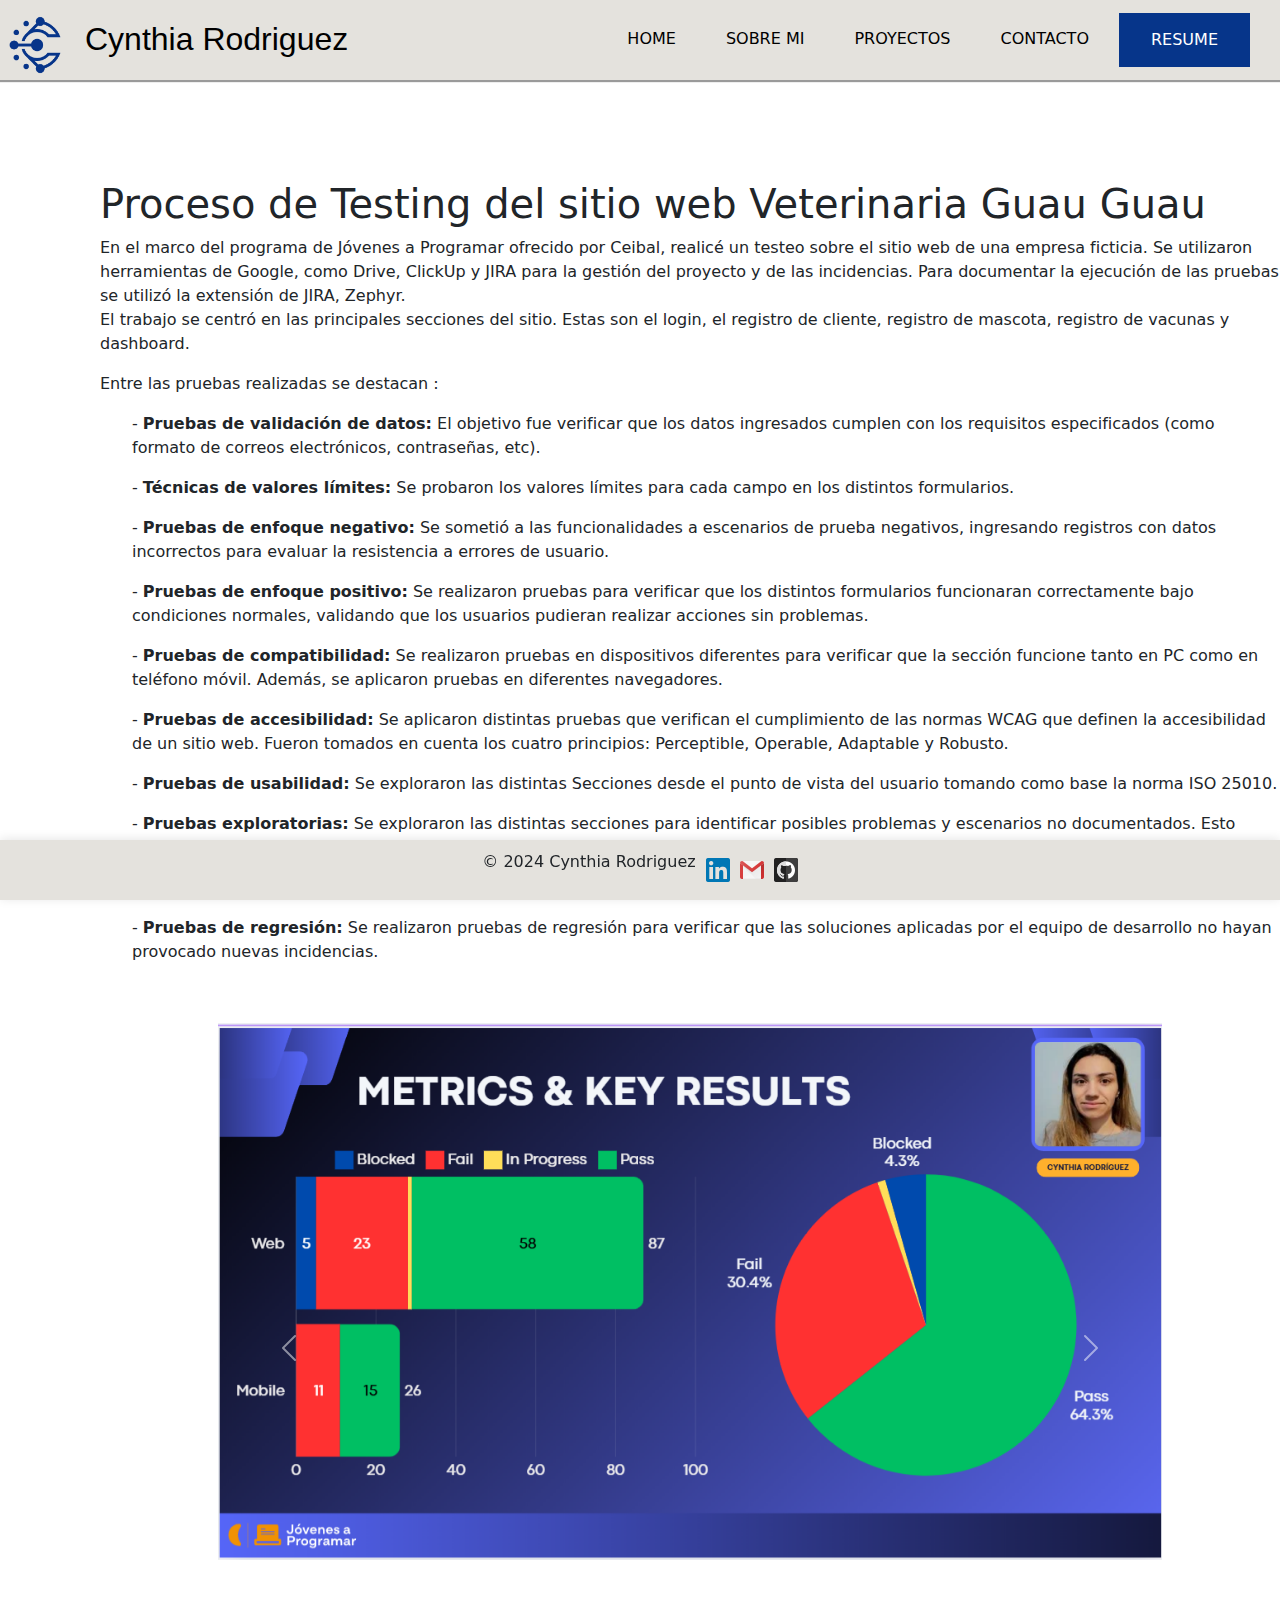
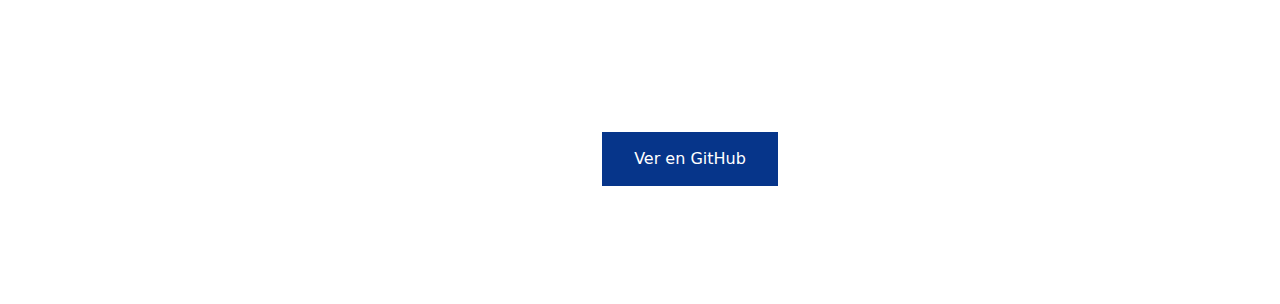
<file: testingproj.html>
<!DOCTYPE html>
<html lang="es">

<head>
    <meta charset="UTF-8">
    <meta name="viewport" content="width=device-width, initial-scale=1.0">
    <title>Portfolio personal</title>
    <link rel="stylesheet" href="style.css">
    <link rel="stylesheet" href="style.css">
    <link href="https://cdn.jsdelivr.net/npm/bootstrap@5.3.2/dist/css/bootstrap.min.css" rel="stylesheet">
    <script src="https://cdn.jsdelivr.net/npm/bootstrap@5.3.2/dist/js/bootstrap.bundle.min.js"></script>

    <style>
        
        /* Aseguramos que el HTML y el body ocupen el 100% de la altura de la página */
        html, body {
            height: 100%;
            margin: 0;
            display: flex;
            flex-direction: column;
        }

        /* El contenido principal ocupará el espacio disponible */
        .content {
            flex: 1;
        }

        /* El footer se coloca al final de la página */
        footer {
            background-color: #e4e2dd;
            padding: 10px;
            position: fixed;
            bottom: 0;
            width: 100%;
            display: flex;
            justify-content: center;  /* Distribuye el contenido a los lados */
            align-items: center;  /* Centra el contenido verticalmente */
            box-shadow: 0 -1px 10px rgba(0, 0, 0, 0.1);  /* Sombras opcionales */
        }

        footer a {
            margin-left: 10px;
        }


    </style>
</head>

<body>
    <header>
        <div class="header-content">
            <a href="index.html">
                <img src="images\logo sin fondo.png" alt="Logo personal">
            </a>
            <div style="margin-top: 20px;">
                <h2>Cynthia Rodriguez</h2>
            </div>
        </div>
        <div>
            <nav>
                <ul>
                    <li><a href="index.html">HOME</a></li>
                    <li><a href="about.html">SOBRE MI</a> </li>
                    <li><a href="projects.html">PROYECTOS</a></li>
                    <li><a href="contact.html">CONTACTO</a></li>
                    <a href="resume2.html">
                        <button type="button">RESUME</button>
                    </a>
                </ul>
            </nav>
        </div>
    </header>

    <main style="padding-top: 150px;">
        <div class="estudio">
        <div style="padding-top: 30px;">
            <h1>Proceso de Testing del sitio web Veterinaria Guau Guau</h1>
            <p>En el marco del programa de Jóvenes a Programar ofrecido por Ceibal, realicé un testeo sobre el sitio web de una empresa ficticia. Se utilizaron herramientas de Google, como Drive, ClickUp y JIRA para la gestión del proyecto y de las incidencias. Para documentar la ejecución de las pruebas se utilizó la extensión de JIRA, Zephyr.
               <br> El trabajo se centró en las principales secciones del sitio. Estas son el login, el registro de cliente, registro de mascota, registro de vacunas y dashboard.<br>
               <p>Entre las pruebas realizadas se destacan :</p>
               <ul>
                    <p>- <strong>Pruebas de validación de datos:</strong>  El objetivo fue verificar que los datos ingresados cumplen con los requisitos especificados (como formato de correos electrónicos, contraseñas, etc).</p>
                    <p>- <strong>Técnicas de valores límites:</strong>  Se probaron los valores límites para cada campo en los distintos formularios.</p>
                    <p>- <strong>Pruebas de enfoque negativo:</strong> Se sometió a las funcionalidades a escenarios de prueba negativos, ingresando registros con datos incorrectos para evaluar la resistencia a errores de usuario.</p>
                    <p>- <strong>Pruebas de enfoque positivo:</strong> Se realizaron pruebas para verificar que los distintos formularios funcionaran correctamente bajo condiciones normales, validando que los usuarios pudieran realizar acciones sin problemas.</p>
                    <p>- <strong>Pruebas de compatibilidad:</strong> Se realizaron pruebas en dispositivos diferentes para verificar que la sección funcione tanto en PC como en teléfono móvil. Además, se aplicaron pruebas en diferentes navegadores.</p>
                    <p>- <strong>Pruebas de accesibilidad:</strong> Se aplicaron distintas pruebas que verifican el cumplimiento de las normas WCAG que definen la accesibilidad de un sitio web. Fueron tomados en cuenta los cuatro principios: Perceptible, Operable, Adaptable y Robusto.</p>
                    <p>- <strong>Pruebas de usabilidad:</strong> Se exploraron las distintas Secciones desde el punto de vista del usuario tomando como base la norma ISO 25010.</p>
                    <p>- <strong>Pruebas exploratorias:</strong> Se exploraron las distintas secciones para identificar posibles problemas y escenarios no documentados. Esto ayudó a descubrir áreas de mejora y a abordar situaciones inesperadas.</p>
                    <p>- <strong>Pruebas de confirmación:</strong> Se hizo trabajo de retesting para verificar que las incidencias reportadas fueron efectivamente solucionadas.</p>
                    <p>- <strong>Pruebas de regresión:</strong> Se realizaron pruebas de regresión para verificar que las soluciones aplicadas por el equipo de desarrollo no hayan provocado nuevas incidencias.</p>
               </ul>
        </div>
    
        <div style="margin-top: 5%;">
            <div id="carouselExampleIndicators" class="carousel slide custom-carousel" data-bs-ride="carousel">
                <div class="carousel-indicators">
                    <button type="button" data-bs-target="#carouselExampleIndicators" data-bs-slide-to="0" class="active" aria-current="true"></button>
                    <button type="button" data-bs-target="#carouselExampleIndicators" data-bs-slide-to="1"></button>
                    <button type="button" data-bs-target="#carouselExampleIndicators" data-bs-slide-to="2"></button>
                    <button type="button" data-bs-target="#carouselExampleIndicators" data-bs-slide-to="3"></button>
                </div>
                <div class="carousel-inner">
                    <div class="carousel-item active">
                        <img src="images\Captura de pantalla 2024-12-02 101845.png" class="d-block w-100" alt="imagen1 del proyecto">
                    </div>
                    <div class="carousel-item">
                        <img src="images\Captura de pantalla 2024-12-02 111714.png" class="d-block w-100" alt="imagen2 del proyecto">
                    </div>
                    <div class="carousel-item">
                        <img src="images\Captura de pantalla 2024-12-02 111812.png" class="d-block w-100" alt="imagen3 del proyecto">
                    </div>
                    <div class="carousel-item">
                        <img src="images\sugerenciaMER.drawio (1).png" class="d-block w-100" alt="imagen4 del proyecto">
                    </div>
                </div>
                <button class="carousel-control-prev" type="button" data-bs-target="#carouselExampleIndicators" data-bs-slide="prev">
                    <span class="carousel-control-prev-icon" aria-hidden="true"></span>
                    <span class="visually-hidden">Anterior</span>
                </button>
                <button class="carousel-control-next" type="button" data-bs-target="#carouselExampleIndicators" data-bs-slide="next">
                    <span class="carousel-control-next-icon" aria-hidden="true"></span>
                    <span class="visually-hidden">Siguiente</span>
                </button>
            </div>
        </div>
        <div id="git" style="text-align: center; margin-bottom: 10%; padding-top: 5% ;">
            <a href="https://github.com/CynthiaDataAndTesting">
                <button type="button">Ver en GitHub</button> </a>
        </div>
    </div>
    </main>

    <footer>
        <p>&copy; 2024 Cynthia Rodriguez</p>
        <a href="https://www.linkedin.com/in/cynthia-rose-rodriguez-duarte/" style="margin-left: 10px;">
            <img src="[data-uri]" alt="external-linkedin-in-logo-used-for-professional-networking-logo-color-tal-revivo">            </a>
        <a href="mailto:cynthiar.job@gmail.com" style="margin-left: 10px;">
            <img src="[data-uri]" alt="external-Gmail-logos-and-brands-those-icons-flat-those-icons">        </a>
        <a href="https://github.com/CynthiaDataAndTesting" style="margin-left: 10px;">
            <img src="[data-uri]" alt="external-github-community-for-software-building-and-testing-online-logo-shadow-tal-revivo">
        </a>
        </footer>
    <script>
        // Seleccionar el header
        const header = document.querySelector('header');
    
        // Agregar un listener para el evento de scroll
        window.addEventListener('scroll', () => {
          if (window.scrollY > 10) {
            header.style.boxShadow = '0 8px 15px rgba(0, 0, 0, 0.4)';
          } else {
            header.style.boxShadow = 'none';
          }
        });
      </script>

</body>

</html>
</file>
<file: style.css>
body {
    font-family: Arial, sans-serif;
    background-color:#e4e2dd;
    color: #333;
    margin: 0;
    padding: 0;
}

header {
    width: 100%;
    position: fixed;
    background-color: #e4e2dd;
    border-bottom-style: groove ;
    color: black;
    box-shadow: none; /* Sin sombra por defecto */
  transition: box-shadow 0.3s ease; /* Suaviza el cambio de sombra */
  z-index: 1000;
  display: flex;
  justify-content: space-between;
  align-items: center; /* Centra verticalmente */
  flex-wrap: wrap;
}


.header-content {
    display: flex;
    margin: 0;
    padding: 0;
    gap: 15px;
    font-family: Arial, sans-serif;
}

header img {
    max-width: 70px;
    margin-top: 10px;

}


footer {
    justify-content: center;
    display: flex;
    text-align: center;
    padding: 20px;
    background-color: #e4e2dd;
}

footer .social-links a {
    margin-left: 10px;
}



header ul {
  list-style: none;
  display: flex;
  margin: 0;
  padding: 0;
  padding-right: 30px;
  gap: 10px;
}

li a {
    display: block;
    color: black;
    text-align: center;
    padding: 14px 20px;
    text-decoration: none;
}

li {
    float: left;
}

li a:hover {
    background-color: #06358a;
    color: white;
  }

.column {
    float: left;
    width: 50%;
    padding: 70px;
  }

  .column2 {
    float: left;
    width: 40%;
    padding: 70px;
  }

button{
    background-color: #06358a;
    border: none;
    color: white;
    padding: 15px 32px;
    text-align: center;
    text-decoration: none;
    display: inline-block;
    font-size: 16px;
    white-space: nowrap; /* Evita que el texto se divida en varias líneas */
  }

  button:hover {
    box-shadow: 0 12px 16px 0 rgba(0,0,0,0.24), 0 17px 50px 0 rgba(0,0,0,0.19);
  }

  input {
    width: 50%;
  padding: 12px 20px;
  margin: 8px 0;
  box-sizing: border-box;
  border: 2px solid #06358a;
  border-radius: 4px;
  display: block;
  }

textarea {
    width: 700px;
    height: 300px;
    border: 2px solid #06358a;
    border-radius: 4px;
}

  main {
    padding-top: 0px;
    margin-left: 100px;
  }

  label {
    font-size: 1.2rem;
    color: #333;
    font-weight: bold;
    display: block;  /* Hace que el label ocupe toda la línea */
    margin-bottom: 5px;  /* Añade espacio debajo del label */
}

.container {
    display: flex;
    align-items: center; /* Centra verticalmente */
    justify-content: space-between; /* Alinea el formulario y la imagen con espacio entre ellos */
}

#listaskills li {
    display: block;
    margin-bottom: 8px; /* Espacio entre los elementos de la lista */
}

#Proyectos {
  display: flex;
  align-items: center;
  justify-content: center;
  padding-top: 8%;
  padding-bottom: 10%;
}

.tipo {
    display: inline-block;
    width: 30%;
    height: fit-content;
    padding: 50px;
    border-style: solid;
    border-color: #e4e2dd;
    box-shadow: 10px 10px 5px lightgray;
    margin-left: 30px;
    background-image: linear-gradient(to bottom right, #d4d2d2, white);
    border-radius: 30px;
    margin-right: 30px;
    padding-bottom: 10px;
    text-align: center;
  }
  
  .contenidopro {
    display: flex;
    flex-direction: column;
    align-items: center;
  }

  .tipo:hover {
    border-color: #06358a;
  }

  #chart {
    display: block;
            width: 500px; /* Ajusta el tamaño de la imagen */
            margin: 50px auto; /* Centra la imagen horizontalmente */
            transform: rotate(-40deg); /* Rotación inicial */
            transition: transform 0.5s ease; /* Suaviza la animación */
  }

  #chart:hover {
    transform: rotate(0deg); /* Endereza la imagen */
  }

  #test {
    display: block;
            width: 500px; /* Ajusta el tamaño de la imagen */
            margin: 50px auto; /* Centra la imagen horizontalmente */
            transform: rotate(-40deg); /* Rotación inicial */
            transition: transform 0.5s ease; /* Suaviza la animación */
  }

  #test:hover {
    transform: rotate(0deg); /* Endereza la imagen */
  }

  #listita li {
    display: block;
    margin-bottom: 8px; /* Espacio entre los elementos de la lista */
  }

  .custom-carousel {
    width: 80%; /* Ajusta el ancho a un 80% del contenedor */
    max-width: 1200px; /* O establece un ancho máximo fijo */
    height: 650px; /* Cambia la altura del carrusel */
    margin: 0 auto; /* Centrar el carrusel en la página */
}

.custom-carousel img {
    object-fit: cover; /* Asegura que las imágenes llenen el espacio */
    height: 100%; /* Las imágenes deben ocupar todo el alto del carrusel */
    width: 100%; /* Las imágenes deben ocupar todo el ancho */
}

img {
  max-width: 100%;
  height: auto;
}

.lateral {
  display: flex;
  width: 30%;
  background: #f0f0f0;
  padding: 50px;
  flex-direction: column;
  align-items: center;
  border-right: 2px solid #ddd;
 margin-left: 50px;
 margin-top: 100px;
 box-shadow: 10px 5px 5px gray;
 margin-bottom: 200px;
}

.derecho {
  width: 70%;
  padding: 70px;
  display: flex;
  flex-direction: column;
  gap: 20px;
  border-right: 2px solid #ddd;
  box-shadow: 10px 5px 5px gray;
  background-color: #f0f0f0 ;
}

.cv_container {
  display: flex; /* Flexbox para organizar en filas */
  max-width: 1200px;
  margin: 20px auto;
  box-shadow: 0 4px 8px rgba(0, 0, 0, 0.1);
}

.trabajo {
  width: 80%;
  align-items: center;
  text-align: center;
  display: flex;
  flex-direction: column;
  padding-top: 40px;
  gap: 20px;
}

.cartel {
  background-color: lightgray;
  height: fit-content;
  width: auto;
  border-radius: 10px;
}

.middle {
  transition: .5s ease;
  opacity: 0;
  position: absolute;
  top: 50%;
  left: 50%;
  transform: translate(-50%, -50%);
  -ms-transform: translate(-50%, -50%)
}

.column3 {
  float: left;
  width: 40%;
  padding: 20px;
  position: relative;
}

.column3:hover .image {
  opacity: 0.3;
}

.column3:hover .middle {
  opacity: 1;
}

.separador {
  width: 100%;
}


#lastprojects {
  padding-top: 30px;
}

.image {
  opacity: 1;
  display: block;
  width: 100%;
  height: auto;
  transition: .5s ease;
  backface-visibility: hidden;
}


.text {
  background-color: #4CAF50;
  color: white;
  font-size: 16px;
  padding: 16px 32px;
}

.icono {
  transition: width 5s;
}

.icono:hover {
  width: 150px;
}




@media screen and (max-width: 768px) {
  /* Estilos para pantallas pequeñas */
  body {
      font-size: 14px;
  }
  .container {
      padding: 10px;
  }
  header ul{
    display: flex;
    flex-direction: column;
    position: relative;
    right: 0;
    width: 70%;
    height: fit-content;
    bottom: 10px;
  }

  .header-content {
    display: flex;
    position: relative;
  }

  header {
    position: fixed;
    display: flex;
    flex-direction: column;
  }

#Proyectos {
  display: flex;
  flex-direction: column;
  padding-top: 100%;
  padding-bottom: 50%;
  gap: 50px;
}

.container {
  display: flex;
}
.item {
  flex: 1 1 100%;
}

#enviar-btn {
  padding-top: 20px;
}


.about {
  padding-top: 100%;
  align-items: center;
  justify-content: center;
}

.container {
  display: flex;
  flex-direction: column;
  padding-top: 80%;
  position: absolute;
}

.formulario {
  display: flex;
  flex-direction: column;
  position: relative;

}

#mensaje {
  width: 300px;
}

.cv_container {
  padding-top: 50%;
  padding-right: 50%;
}

.estudio {
  display: flex;
  flex-direction: column;
  padding-top: 200%;
  margin-right: 30px;
  display: flex;
  flex-direction: column;
}

#git {
  padding-bottom: 50px;
  padding-top: 0;
}

.column2 {
  margin-left: 25%;
}

}
</file>
